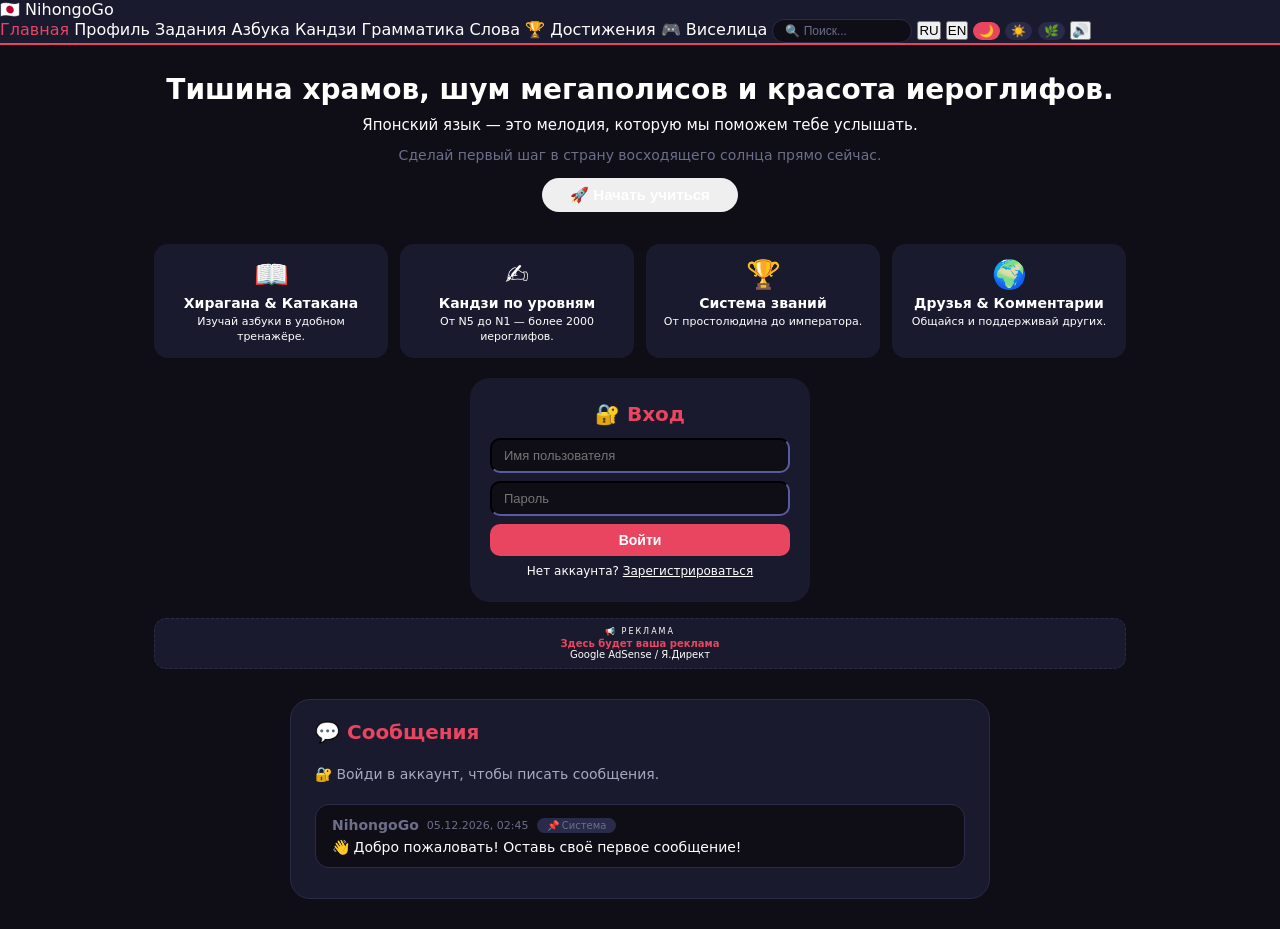
<file: index.html>
<!DOCTYPE html>
<html lang="ru">
<head>
    <meta charset="UTF-8">
    <meta name="viewport" content="width=device-width, initial-scale=1.0">
    <title>NihongoGo — Японский с огоньком</title>
    <link rel="stylesheet" href="style.css">
</head>
<body>

    <!-- Уведомление -->
    <div class="notification" id="notification">
        <span class="notif-icon" id="notifIcon">🎉</span>
        <span id="notifTitle">Achievement!</span>
        <div class="notif-sub" id="notifSub">+5 XP</div>
    </div>

    <!-- Звуки -->
    <audio id="soundCorrect" preload="auto">
        <source src="https://assets.mixkit.co/active_storage/sfx/2003/2003-preview.mp3" type="audio/mpeg">
    </audio>
    <audio id="soundWrong" preload="auto">
        <source src="https://assets.mixkit.co/active_storage/sfx/2000/2000-preview.mp3" type="audio/mpeg">
    </audio>
    <audio id="soundLevelUp" preload="auto">
        <source src="https://assets.mixkit.co/active_storage/sfx/2010/2010-preview.mp3" type="audio/mpeg">
    </audio>

    <!-- Шапка -->
    <header class="header">
        <div class="logo">🇯🇵 Nihongo<span>Go</span></div>
        <div class="nav">
            <a class="active" data-page="home" data-ru="Главная" data-en="Home">Главная</a>
            <a data-page="profile" data-ru="Профиль" data-en="Profile">Профиль</a>
            <a data-page="quests" data-ru="Задания" data-en="Quests">Задания</a>
            <a data-page="alphabet" data-ru="Азбука" data-en="Alphabet">Азбука</a>
            <a data-page="kanji" data-ru="Кандзи" data-en="Kanji">Кандзи</a>
            <a data-page="grammar" data-ru="Грамматика" data-en="Grammar">Грамматика</a>
            <a data-page="vocab" data-ru="Слова" data-en="Vocabulary">Слова</a>
            <a data-page="achievements" data-ru="🏆 Достижения" data-en="🏆 Achievements">🏆 Достижения</a>
            <a data-page="hangman" data-ru="🎮 Виселица" data-en="🎮 Hangman">🎮 Виселица</a>
            
            <div class="search-container">
                <input type="text" id="globalSearch" placeholder="🔍 Поиск..." data-ru-placeholder="🔍 Поиск..." data-en-placeholder="🔍 Search..." style="padding:4px 12px; border-radius:30px; border:1px solid #2a2a4a; background:#0f0e17; color:white; font-size:12px; outline:none; width:140px; transition:0.3s;" onfocus="this.style.width='220px'" onblur="this.style.width='140px'" oninput="globalSearch(this.value)">
                <div id="searchResults" style="display:none; position:absolute; top:38px; right:0; background:#1a1a2e; border:1px solid #e94560; border-radius:12px; padding:8px 0; max-width:400px; min-width:250px; max-height:350px; overflow-y:auto; z-index:9999; box-shadow:0 8px 32px rgba(0,0,0,0.8);"></div>
            </div>
            
            <span class="user-info" id="userDisplay">👤 <strong id="usernameDisplay" data-ru="Гость" data-en="Guest">Гость</strong></span>
            <button class="logout-btn hidden" id="logoutBtn" data-ru="Выйти" data-en="Logout">Выйти</button>
            <button class="lang-btn active" data-lang="ru" onclick="switchLanguage('ru')">RU</button>
            <button class="lang-btn" data-lang="en" onclick="switchLanguage('en')">EN</button>
            <button class="theme-btn active" data-theme="dark" onclick="setTheme('dark')" title="🌙 Тёмная">🌙</button>
            <button class="theme-btn" data-theme="light" onclick="setTheme('light')" title="☀️ Светлая">☀️</button>
            <button class="theme-btn" data-theme="green" onclick="setTheme('green')" title="🌿 Зелёная">🌿</button>
            <button class="lang-btn" onclick="toggleSound()" title="🔊 Звук">🔊</button>
        </div>
    </header>

    <!-- ===== СТРАНИЦЫ ===== -->
    
    <!-- HOME -->
    <div class="page active" id="page-home">
        <div class="hero">
            <h1 data-ru="Тишина храмов, шум мегаполисов и красота иероглифов." data-en="The silence of temples, the buzz of megacities, and the beauty of characters.">Тишина храмов, шум мегаполисов и красота иероглифов.</h1>
            <p data-ru="Японский язык — это мелодия, которую мы поможем тебе услышать." data-en="The Japanese language is a melody that we will help you hear.">Японский язык — это мелодия, которую мы поможем тебе услышать.</p>
            <p style="color: #6c6e8a; font-size: 14px; margin-bottom: 12px;" data-ru="Сделай первый шаг в страну восходящего солнца прямо сейчас." data-en="Take your first step into the land of the rising sun right now.">Сделай первый шаг в страну восходящего солнца прямо сейчас.</p>
            <button class="btn-primary" onclick="switchPage('alphabet')" data-ru="🚀 Начать учиться" data-en="🚀 Start learning">🚀 Начать учиться</button>
        </div>

        <!-- СТАТИСТИКА НА ГЛАВНОЙ -->
        <div id="homeStats" style="display:none; max-width:700px; margin:20px auto 0; background:#1a1a2e; border-radius:16px; padding:16px 20px; border:1px solid #2a2a4a;">
            <div style="display:flex; justify-content:space-between; align-items:center; flex-wrap:wrap; gap:8px;">
                <div>
                    <span style="color:#6c6e8a; font-size:12px;" data-ru="Сегодня" data-en="Today">Сегодня</span>
                    <div style="font-size:20px; font-weight:700; color:#fffffe;" id="todayCorrect">0</div>
                    <span style="color:#a7a9be; font-size:12px;" data-ru="правильных ответов" data-en="correct answers">правильных ответов</span>
                </div>
                <div>
                    <span style="color:#6c6e8a; font-size:12px;" data-ru="Всего за сегодня" data-en="Total today">Всего за сегодня</span>
                    <div style="font-size:20px; font-weight:700; color:#e94560;" id="todayTotal">0</div>
                    <span style="color:#a7a9be; font-size:12px;" data-ru="ответов" data-en="answers">ответов</span>
                </div>
                <div>
                    <span style="color:#6c6e8a; font-size:12px;" data-ru="XP сегодня" data-en="XP today">XP сегодня</span>
                    <div style="font-size:20px; font-weight:700; color:#FFD700;" id="todayXP">+0</div>
                    <span style="color:#a7a9be; font-size:12px;" data-ru="заработано" data-en="earned">заработано</span>
                </div>
                <div>
                    <span style="color:#6c6e8a; font-size:12px;" data-ru="Выучено" data-en="Learned">Выучено</span>
                    <div style="font-size:20px; font-weight:700; color:#4CAF50;" id="todayLearned">0</div>
                    <span style="color:#a7a9be; font-size:12px;" data-ru="новых кандзи/слов" data-en="new kanji/words">новых кандзи/слов</span>
                </div>
            </div>
            <div style="margin-top:10px; background:#0f0e17; border-radius:8px; height:4px; overflow:hidden;">
                <div id="todayProgressBar" style="height:100%; width:0%; background:linear-gradient(90deg,#e94560,#FFD700); border-radius:8px; transition:0.5s;"></div>
            </div>
            <div style="display:flex; justify-content:space-between; color:#6c6e8a; font-size:10px; margin-top:4px;">
                <span>0%</span>
                <span id="todayGoalText" data-ru="Цель: 20 ответов" data-en="Goal: 20 answers">Цель: 20 ответов</span>
                <span>100%</span>
            </div>
        </div>

        <div class="features">
            <div class="feature-card">
                <div class="icon">📖</div>
                <h3 data-ru="Хирагана &amp; Катакана" data-en="Hiragana &amp; Katakana">Хирагана &amp; Катакана</h3>
                <p data-ru="Изучай азбуки в удобном тренажёре." data-en="Learn alphabets in a user-friendly trainer.">Изучай азбуки в удобном тренажёре.</p>
            </div>
            <div class="feature-card">
                <div class="icon">✍️</div>
                <h3 data-ru="Кандзи по уровням" data-en="Kanji by levels">Кандзи по уровням</h3>
                <p data-ru="От N5 до N1 — более 2000 иероглифов." data-en="From N5 to N1 — over 2000 characters.">От N5 до N1 — более 2000 иероглифов.</p>
            </div>
            <div class="feature-card">
                <div class="icon">🏆</div>
                <h3 data-ru="Система званий" data-en="Ranking system">Система званий</h3>
                <p data-ru="От простолюдина до императора." data-en="From commoner to emperor.">От простолюдина до императора.</p>
            </div>
            <div class="feature-card">
                <div class="icon">🌍</div>
                <h3 data-ru="Друзья &amp; Комментарии" data-en="Friends &amp; Comments">Друзья &amp; Комментарии</h3>
                <p data-ru="Общайся и поддерживай других." data-en="Chat and support others.">Общайся и поддерживай других.</p>
            </div>
        </div>

        <!-- Аутентификация -->
        <div id="authContainer" style="margin-top: 20px;">
            <div id="loginForm" class="auth-form">
                <h2 data-ru="🔐 Вход" data-en="🔐 Login">🔐 Вход</h2>
                <div id="loginError" class="auth-error hidden"></div>
                <input type="text" id="loginUsername" placeholder="Имя пользователя" data-ru-placeholder="Имя пользователя" data-en-placeholder="Username">
                <input type="password" id="loginPassword" placeholder="Пароль" data-ru-placeholder="Пароль" data-en-placeholder="Password">
                <button onclick="login()" data-ru="Войти" data-en="Login">Войти</button>
                <div class="switch-link">
                    <span data-ru="Нет аккаунта?" data-en="No account?">Нет аккаунта?</span> <a onclick="showRegister()" data-ru="Зарегистрироваться" data-en="Register">Зарегистрироваться</a>
                </div>
            </div>
            <div id="registerForm" class="auth-form hidden">
                <h2 data-ru="📝 Регистрация" data-en="📝 Register">📝 Регистрация</h2>
                <div id="registerError" class="auth-error hidden"></div>
                <div id="registerSuccess" class="auth-success hidden"></div>
                <input type="text" id="regUsername" placeholder="Имя пользователя" data-ru-placeholder="Имя пользователя" data-en-placeholder="Username">
                <input type="password" id="regPassword" placeholder="Пароль (минимум 4 символа)" data-ru-placeholder="Пароль (минимум 4 символа)" data-en-placeholder="Password (min 4 chars)">
                <button onclick="register()" data-ru="Создать аккаунт" data-en="Create account">Создать аккаунт</button>
                <div class="switch-link">
                    <span data-ru="Уже есть аккаунт?" data-en="Already have an account?">Уже есть аккаунт?</span> <a onclick="showLogin()" data-ru="Войти" data-en="Login">Войти</a>
                </div>
            </div>
        </div>

        <!-- Реклама -->
        <div class="ad-container" id="adHome">
            <div class="ad-label" data-ru="📢 Реклама" data-en="📢 Ad">📢 Реклама</div>
            <div class="ad-placeholder">
                <strong data-ru="Здесь будет ваша реклама" data-en="Your ad here">Здесь будет ваша реклама</strong><br>
                <span data-ru="Google AdSense / Я.Директ" data-en="Google AdSense / Yandex">Google AdSense / Я.Директ</span>
            </div>
        </div>

        <!-- ГОСТЕВАЯ КНИГА -->
        <div style="max-width: 700px; margin: 30px auto 0; background: #1a1a2e; border-radius: 20px; padding: 20px 24px; border: 1px solid #2a2a4a;">
            <h3 style="color: #e94560; margin-bottom: 12px; font-size: 20px;" data-ru="💬 Сообщения" data-en="💬 Messages">💬 Сообщения</h3>
            
            <div id="messageForm" style="display: none; margin-bottom: 16px;">
                <div style="display: flex; gap: 10px; flex-wrap: wrap;">
                    <input type="text" id="messageInput" placeholder="Напиши сообщение..." data-ru-placeholder="Напиши сообщение..." data-en-placeholder="Write a message..." style="flex: 1; min-width: 200px; padding: 10px 14px; border-radius: 12px; border: 1px solid #2a2a4a; background: #0f0e17; color: white; font-size: 14px; outline: none;">
                    <button onclick="sendMessage()" style="background: #e94560; color: white; border: none; padding: 10px 24px; border-radius: 12px; font-weight: 700; cursor: pointer; font-size: 14px; transition: 0.3s;" data-ru="📤 Отправить" data-en="📤 Send">📤 Отправить</button>
                </div>
                <div id="messageError" class="auth-error hidden" style="margin-top: 6px;"></div>
            </div>
            
            <div id="guestMessage" style="color: #a7a9be; font-size: 14px; padding: 10px 0;" data-ru="🔐 Войди в аккаунт, чтобы писать сообщения." data-en="🔐 Log in to write messages.">🔐 Войди в аккаунт, чтобы писать сообщения.</div>
            
            <div id="messagesList" style="max-height: 600px; overflow-y: auto; margin-top: 12px;"></div>
        </div>
    </div>

    <!-- PROFILE -->
    <div class="page" id="page-profile">
        <h2 style="font-size: 24px; color: #e94560; text-align: center;" data-ru="👤 Профиль" data-en="👤 Profile">👤 Профиль</h2>
        
        <div class="profile-grid">
            <div class="profile-card">
                <h3 data-ru="📊 Общая статистика" data-en="📊 Overall Stats">📊 Общая статистика</h3>
                <div class="stat"><span data-ru="Всего ответов" data-en="Total answers">Всего ответов</span> <strong id="pTotal">0</strong></div>
                <div class="stat"><span data-ru="✅ Правильно" data-en="✅ Correct">✅ Правильно</span> <strong id="pCorrect">0</strong></div>
                <div class="stat"><span data-ru="❌ Ошибок" data-en="❌ Wrong">❌ Ошибок</span> <strong id="pWrong">0</strong></div>
                <div class="stat"><span data-ru="📈 Точность" data-en="📈 Accuracy">📈 Точность</span> <strong id="pAccuracy">0%</strong></div>
                <div class="stat"><span data-ru="⭐️ Всего XP" data-en="⭐️ Total XP">⭐️ Всего XP</span> <strong id="pXP">0</strong></div>
                <div class="stat"><span data-ru="📅 Дней в школе" data-en="📅 Days">📅 Дней в школе</span> <strong id="pDays">1</strong></div>
                <div class="stat"><span data-ru="🔥 Стрик" data-en="🔥 Streak">🔥 Стрик</span> <strong id="pStreak">0</strong> <span id="pStreakBonus" style="color:#e94560;font-size:11px;"></span></div>
            </div>
            
            <div class="profile-card">
                <h3 data-ru="🏅 Звание и Уровень" data-en="🏅 Rank &amp; Level">🏅 Звание и Уровень</h3>
                <div class="rank-badge" id="pRank">Простолюдин</div>
                <div class="level-badge"><span data-ru="Уровень" data-en="Level">Уровень</span>: <strong id="pLevel">0</strong></div>
                <div style="margin-top: 6px; text-align: center; color: #a7a9be; font-size: 12px;">
                    <span data-ru="До следующего звания" data-en="Next rank in">До следующего звания</span>: <strong id="pNextRankXP">10</strong> XP
                </div>
                <div style="margin-top: 4px; background: #0f0e17; border-radius: 6px; height: 6px; overflow: hidden;">
                    <div id="pRankBar" style="height: 100%; width: 0%; background: #e94560; border-radius: 6px; transition: 0.5s;"></div>
                </div>
            </div>
        </div>

        <!-- СТАТИСТИКА ПО РАЗДЕЛАМ -->
        <div style="margin-top: 14px; display: grid; grid-template-columns: 1fr 1fr; gap: 12px;">
            <div class="profile-card" onclick="switchPage('alphabet')" style="cursor:pointer; transition:0.3s;" onmouseenter="this.style.borderColor='#e94560'" onmouseleave="this.style.borderColor='#2a2a4a'">
                <h3 style="display:flex; justify-content:space-between; align-items:center;">
                    <span data-ru="📖 Азбука" data-en="📖 Alphabet">📖 Азбука</span>
                    <span style="font-size:12px; color:#e94560;">➜</span>
                </h3>
                <div class="stat"><span data-ru="✅ Правильно" data-en="✅ Correct">✅ Правильно</span> <strong id="pAlphabetCorrect">0</strong></div>
                <div class="stat"><span data-ru="❌ Ошибок" data-en="❌ Wrong">❌ Ошибок</span> <strong id="pAlphabetWrong">0</strong></div>
                <div class="stat"><span data-ru="📊 Точность" data-en="📊 Accuracy">📊 Точность</span> <strong id="pAlphabetAccuracy">0%</strong></div>
                <div style="margin-top:4px; background:#0f0e17; border-radius:4px; height:4px; overflow:hidden;">
                    <div id="pAlphabetBar" style="height:100%; width:0%; background:#4CAF50; border-radius:4px; transition:0.5s;"></div>
                </div>
            </div>

            <div class="profile-card" onclick="switchPage('kanji')" style="cursor:pointer; transition:0.3s;" onmouseenter="this.style.borderColor='#e94560'" onmouseleave="this.style.borderColor='#2a2a4a'">
                <h3 style="display:flex; justify-content:space-between; align-items:center;">
                    <span data-ru="🀄 Кандзи" data-en="🀄 Kanji">🀄 Кандзи</span>
                    <span style="font-size:12px; color:#e94560;">➜</span>
                </h3>
                <div class="stat"><span data-ru="✅ Выучено" data-en="✅ Learned">✅ Выучено</span> <strong id="pKanjiLearned">0</strong></div>
                <div class="stat"><span data-ru="✅ Правильно" data-en="✅ Correct">✅ Правильно</span> <strong id="pKanjiCorrect">0</strong></div>
                <div class="stat"><span data-ru="❌ Ошибок" data-en="❌ Wrong">❌ Ошибок</span> <strong id="pKanjiWrong">0</strong></div>
                <div style="margin-top:4px; background:#0f0e17; border-radius:4px; height:4px; overflow:hidden;">
                    <div id="pKanjiBar" style="height:100%; width:0%; background:#e94560; border-radius:4px; transition:0.5s;"></div>
                </div>
            </div>

            <div class="profile-card" onclick="switchPage('grammar')" style="cursor:pointer; transition:0.3s;" onmouseenter="this.style.borderColor='#e94560'" onmouseleave="this.style.borderColor='#2a2a4a'">
                <h3 style="display:flex; justify-content:space-between; align-items:center;">
                    <span data-ru="📚 Грамматика" data-en="📚 Grammar">📚 Грамматика</span>
                    <span style="font-size:12px; color:#e94560;">➜</span>
                </h3>
                <div class="stat"><span data-ru="✅ Пройдено" data-en="✅ Completed">✅ Пройдено</span> <strong id="pGrammarCompleted">0</strong></div>
                <div class="stat"><span data-ru="✅ Правильно" data-en="✅ Correct">✅ Правильно</span> <strong id="pGrammarCorrect">0</strong></div>
                <div class="stat"><span data-ru="❌ Ошибок" data-en="❌ Wrong">❌ Ошибок</span> <strong id="pGrammarWrong">0</strong></div>
                <div style="margin-top:4px; background:#0f0e17; border-radius:4px; height:4px; overflow:hidden;">
                    <div id="pGrammarBar" style="height:100%; width:0%; background:#FF9800; border-radius:4px; transition:0.5s;"></div>
                </div>
            </div>

            <div class="profile-card" onclick="switchPage('vocab')" style="cursor:pointer; transition:0.3s;" onmouseenter="this.style.borderColor='#e94560'" onmouseleave="this.style.borderColor='#2a2a4a'">
                <h3 style="display:flex; justify-content:space-between; align-items:center;">
                    <span data-ru="📖 Слова" data-en="📖 Vocabulary">📖 Слова</span>
                    <span style="font-size:12px; color:#e94560;">➜</span>
                </h3>
                <div class="stat"><span data-ru="✅ Выучено" data-en="✅ Learned">✅ Выучено</span> <strong id="pVocabLearned">0</strong></div>
                <div class="stat"><span data-ru="✅ Правильно" data-en="✅ Correct">✅ Правильно</span> <strong id="pVocabCorrect">0</strong></div>
                <div class="stat"><span data-ru="❌ Ошибок" data-en="❌ Wrong">❌ Ошибок</span> <strong id="pVocabWrong">0</strong></div>
                <div style="margin-top:4px; background:#0f0e17; border-radius:4px; height:4px; overflow:hidden;">
                    <div id="pVocabBar" style="height:100%; width:0%; background:#9C27B0; border-radius:4px; transition:0.5s;"></div>
                </div>
            </div>
        </div>

        <!-- ДОСТИЖЕНИЯ И КНОПКИ -->
        <div class="profile-card" style="margin-top: 14px; padding: 14px;">
            <h3 data-ru="🏆 Достижения" data-en="🏆 Achievements">🏆 Достижения</h3>
            <div id="achievementsList" style="display:flex; flex-wrap:wrap; gap:6px; color:#a7a9be; font-size:13px;">
                <span data-ru="Пока нет достижений. Продолжай учиться!" data-en="No achievements yet. Keep learning!">Пока нет достижений. Продолжай учиться!</span>
            </div>
            <div style="display:flex; gap:8px; margin-top:10px; flex-wrap:wrap;">
                <button onclick="showErrors()" style="flex:1; background:#2a2a4a; color:white; border:none; padding:6px 14px; border-radius:30px; font-weight:700; cursor:pointer; font-size:13px; transition:0.3s;" data-ru="❌ Показать ошибки" data-en="❌ Show errors">❌ Показать ошибки</button>
                <button onclick="switchPage('achievements')" style="flex:1; background:#FFD700; color:#1a1a2e; border:none; padding:6px 14px; border-radius:30px; font-weight:700; cursor:pointer; font-size:13px; transition:0.3s;" data-ru="🏆 Все достижения" data-en="🏆 All achievements">🏆 Все достижения</button>
                <button onclick="showRewardedAd()" style="flex:1; background:#e94560; color:white; border:none; padding:6px 14px; border-radius:30px; font-weight:700; cursor:pointer; font-size:13px; transition:0.3s;" data-ru="📺 Реклама (+10 XP)" data-en="📺 Watch ad (+10 XP)">📺 Реклама (+10 XP)</button>
            </div>
        </div>

        <div class="ad-container" id="adProfile" style="margin-top: 10px;">
            <div class="ad-label" data-ru="📢 Реклама" data-en="📢 Ad">📢 Реклама</div>
            <div class="ad-placeholder">
                <strong data-ru="Рекламный блок" data-en="Ad block">Рекламный блок</strong><br>
                <span data-ru="Здесь может быть ваше предложение" data-en="Your offer here">Здесь может быть ваше предложение</span>
            </div>
        </div>
    </div>

    <!-- МОДАЛЬНОЕ ОКНО С ОШИБКАМИ -->
    <div id="errorsModal" style="display:none; position:fixed; top:0; left:0; width:100%; height:100%; background:rgba(0,0,0,0.8); z-index:9999; justify-content:center; align-items:center;">
        <div style="background:#1a1a2e; border-radius:20px; padding:24px; max-width:500px; width:90%; max-height:80vh; overflow-y:auto; border:1px solid #e94560;">
            <div style="display:flex; justify-content:space-between; align-items:center; margin-bottom:12px;">
                <h3 style="color:#e94560;" data-ru="❌ Ошибки по разделам" data-en="❌ Errors by section">❌ Ошибки по разделам</h3>
                <button onclick="document.getElementById('errorsModal').style.display='none'" style="background:transparent; border:none; color:#fffffe; font-size:24px; cursor:pointer;">✕</button>
            </div>
            <div id="errorsList">
                <p style="color:#a7a9be;">Загрузка...</p>
            </div>
        </div>
    </div>

    <!-- QUESTS -->
    <div class="page" id="page-quests">
        <h2 style="font-size: 24px; color: #e94560; text-align: center;" data-ru="📋 Ежедневные задания" data-en="📋 Daily quests">📋 Ежедневные задания</h2>
        <p style="text-align: center; color: #a7a9be; margin-bottom: 12px; font-size: 13px;" data-ru="Задания подбираются под твой уровень. Выполни все 5 и получи бонус +50 XP!" data-en="Quests are tailored to your level. Complete all 5 and get +50 XP bonus!">Задания подбираются под твой уровень. Выполни все 5 и получи бонус +50 XP!</p>
        <div style="max-width: 550px; margin: 0 auto; background: #1a1a2e; border-radius: 18px; padding: 14px 16px; border: 1px solid #2a2a4a;">
            <div id="questsList"></div>
            <div style="margin-top: 10px; text-align: center; padding: 8px; background: #0f0e17; border-radius: 10px;">
                <span style="color: #a7a9be; font-size: 13px;" data-ru="Бонус за все задания: " data-en="Bonus for all quests: ">Бонус за все задания: </span>
                <span style="color: #e94560; font-size: 18px; font-weight: 900;" id="questBonusStatus">+0 XP</span>
            </div>
            <button class="btn-primary" style="width: 100%; margin-top: 8px; padding: 6px; font-size: 13px;" id="resetQuestsBtn" data-ru="🔄 Обновить задания" data-en="🔄 Refresh quests">🔄 Обновить задания</button>
        </div>
    </div>

    <!-- ALPHABET -->
    <div class="page" id="page-alphabet">
        <h2 style="font-size: 24px; color: #e94560; text-align: center; margin-bottom: 10px;" data-ru="📖 Азбука" data-en="📖 Alphabet">📖 Азбука</h2>
        <div style="display: flex; gap: 6px; justify-content: center; margin-bottom: 12px; flex-wrap: wrap;">
            <button class="btn-azbuka-table active" data-table="hiragana" onclick="switchTable('hiragana')" style="background:#e94560; color:white; border:none; padding:5px 14px; border-radius:30px; font-weight:700; cursor:pointer; font-size:12px; transition:0.3s;">ひらがな</button>
            <button class="btn-azbuka-table" data-table="hiragana_full" onclick="switchTable('hiragana_full')" style="background:#2a2a4a; color:#a7a9be; border:none; padding:5px 14px; border-radius:30px; font-weight:700; cursor:pointer; font-size:12px; transition:0.3s;" data-ru="ひらがな 全" data-en="Hiragana Full">ひらがな 全</button>
            <button class="btn-azbuka-table" data-table="katakana" onclick="switchTable('katakana')" style="background:#2a2a4a; color:#a7a9be; border:none; padding:5px 14px; border-radius:30px; font-weight:700; cursor:pointer; font-size:12px; transition:0.3s;">カタカナ</button>
            <button class="btn-azbuka-table" data-table="katakana_full" onclick="switchTable('katakana_full')" style="background:#2a2a4a; color:#a7a9be; border:none; padding:5px 14px; border-radius:30px; font-weight:700; cursor:pointer; font-size:12px; transition:0.3s;" data-ru="カタカナ 全" data-en="Katakana Full">カタカナ 全</button>
            <button class="btn-azbuka-table" data-table="train" onclick="switchTable('train')" style="background:#2a2a4a; color:#a7a9be; border:none; padding:5px 14px; border-radius:30px; font-weight:700; cursor:pointer; font-size:12px; transition:0.3s;" data-ru="🎯 Тренажёр" data-en="🎯 Trainer">🎯 Тренажёр</button>
        </div>
        <div id="alphabetTable" style="max-width: 700px; margin: 0 auto; overflow-x: auto;"></div>
        <div id="alphabetTrainer" style="display: none; max-width: 440px; margin: 0 auto;">
            <div class="filter-panel" id="filterPanel">
                <div class="filter-title" data-ru="🎯 Выбери, что учить" data-en="🎯 Choose what to learn">🎯 Выбери, что учить</div>
                <div class="filter-rows" id="filterRows"></div>
                <div class="filter-chars" id="filterChars"></div>
                <div class="filter-actions">
                    <button onclick="filterSelectAll()" data-ru="✅ Все" data-en="✅ All">✅ Все</button>
                    <button onclick="filterSelectNone()" data-ru="❌ Ничего" data-en="❌ None">❌ Ничего</button>
                    <button onclick="filterResetToDefault()" data-ru="🔄 Сбросить" data-en="🔄 Reset">🔄 Сбросить</button>
                </div>
            </div>
            <div class="trainer-wrapper">
                <div class="kanji-display" id="kanjiDisplay">あ</div>
                <div class="options" id="optionsContainer">
                    <button class="option-btn" data-index="0">A</button>
                    <button class="option-btn" data-index="1">I</button>
                    <button class="option-btn" data-index="2">U</button>
                    <button class="option-btn" data-index="3">E</button>
                </div>
                <div class="message" id="message"></div>
                <div class="score-box">
                    <div>✅ <span id="correctCount">0</span></div>
                    <div>❌ <span id="wrongCount">0</span></div>
                    <div>📊 <span id="totalCount">0</span></div>
                </div>
                <button class="reset-btn" id="resetBtn" data-ru="🔄 Начать заново" data-en="🔄 Restart">🔄 Начать заново</button>
                <div class="ad-container ad-trainer" id="adTrainer">
                    <div class="ad-label" data-ru="📢 Реклама" data-en="📢 Ad">📢 Реклама</div>
                    <div class="ad-placeholder">
                        <strong data-ru="Поддержи проект — посмотри рекламу" data-en="Support the project — watch an ad">Поддержи проект — посмотри рекламу</strong><br>
                        <span data-ru="+5 XP за просмотр (скоро)" data-en="+5 XP for watching (soon)">+5 XP за просмотр (скоро)</span>
                    </div>
                </div>
            </div>
        </div>
    </div>

    <!-- KANJI -->
    <div class="page" id="page-kanji">
        <h2 style="font-size: 24px; color: #e94560; text-align: center; margin-bottom: 4px;" data-ru="🀄 Кандзи" data-en="🀄 Kanji">🀄 Кандзи</h2>
        <p style="text-align: center; color: #a7a9be; margin-bottom: 12px; font-size: 13px;" data-ru="Первые 100 базовых кандзи (JLPT N5)" data-en="First 100 basic kanji (JLPT N5)">Первые 100 базовых кандзи (JLPT N5)</p>
        
        <div style="display: flex; gap: 6px; justify-content: center; margin-bottom: 12px; flex-wrap: wrap;">
            <button class="btn-kanji-tab active" data-tab="list" onclick="switchKanjiTab('list')" style="background:#e94560; color:white; border:none; padding:5px 14px; border-radius:30px; font-weight:700; cursor:pointer; font-size:12px; transition:0.3s;" data-ru="📚 Список" data-en="📚 List">📚 Список</button>
            <button class="btn-kanji-tab" data-tab="train" onclick="switchKanjiTab('train')" style="background:#2a2a4a; color:#a7a9be; border:none; padding:5px 14px; border-radius:30px; font-weight:700; cursor:pointer; font-size:12px; transition:0.3s;" data-ru="🎯 Тренажёр" data-en="🎯 Trainer">🎯 Тренажёр</button>
            <button class="btn-kanji-tab" data-tab="progress" onclick="switchKanjiTab('progress')" style="background:#2a2a4a; color:#a7a9be; border:none; padding:5px 14px; border-radius:30px; font-weight:700; cursor:pointer; font-size:12px; transition:0.3s;" data-ru="📊 Прогресс" data-en="📊 Progress">📊 Прогресс</button>
        </div>
        
        <div style="max-width:750px; margin:0 auto 12px; display:flex; gap:8px; flex-wrap:wrap;">
            <input type="text" id="kanjiSearch" placeholder="🔍 Поиск по кандзи (иероглиф, чтение, значение)..." data-ru-placeholder="🔍 Поиск по кандзи (иероглиф, чтение, значение)..." data-en-placeholder="🔍 Search kanji (character, reading, meaning)..." style="flex:1; min-width:200px; padding:8px 14px; border-radius:30px; border:1px solid #2a2a4a; background:#0f0e17; color:white; font-size:13px; outline:none;" oninput="filterKanjiList(this.value)">
            <button onclick="document.getElementById('kanjiSearch').value=''; filterKanjiList('')" style="background:#2a2a4a; border:none; color:#a7a9be; border-radius:30px; padding:6px 14px; cursor:pointer;">✕</button>
        </div>
        
        <div id="kanjiList" class="kanji-tab-content active">
            <div class="kanji-group-filter" id="kanjiGroupFilter">
                <button class="kanji-group-btn active" data-group="all" data-ru="📋 Все" data-en="📋 All" onclick="filterKanjiByGroup('all')">📋 Все</button>
                <button class="kanji-group-btn" data-group="numbers" data-ru="🔢 Цифры" data-en="🔢 Numbers" onclick="filterKanjiByGroup('numbers')">🔢 Цифры</button>
                <button class="kanji-group-btn" data-group="time" data-ru="⏰ Время" data-en="⏰ Time" onclick="filterKanjiByGroup('time')">⏰ Время</button>
                <button class="kanji-group-btn" data-group="nature" data-ru="🌿 Природа" data-en="🌿 Nature" onclick="filterKanjiByGroup('nature')">🌿 Природа</button>
                <button class="kanji-group-btn" data-group="food" data-ru="🍣 Еда" data-en="🍣 Food" onclick="filterKanjiByGroup('food')">🍣 Еда</button>
                <button class="kanji-group-btn" data-group="places" data-ru="🏠 Места" data-en="🏠 Places" onclick="filterKanjiByGroup('places')">🏠 Места</button>
                <button class="kanji-group-btn" data-group="actions" data-ru="⚡ Действия" data-en="⚡ Actions" onclick="filterKanjiByGroup('actions')">⚡ Действия</button>
                <button class="kanji-group-btn" data-group="descriptions" data-ru="📝 Описания" data-en="📝 Descriptions" onclick="filterKanjiByGroup('descriptions')">📝 Описания</button>
            </div>
            <div id="kanjiGrid" style="display: grid; grid-template-columns: repeat(auto-fill, minmax(100px, 1fr)); gap: 6px; max-width: 750px; margin: 0 auto;"></div>
        </div>
        
        <div id="kanjiTrain" class="kanji-tab-content" style="display: none;">
            <div class="filter-panel" id="kanjiFilterPanel">
                <div class="filter-title" data-ru="🎯 Выбери кандзи для тренировки" data-en="🎯 Choose kanji for training">🎯 Выбери кандзи для тренировки</div>
                <div class="filter-rows" id="kanjiFilterRows"></div>
                <div class="filter-chars" id="kanjiFilterChars"></div>
                <div class="filter-actions">
                    <button onclick="kanjiFilterSelectAll()" data-ru="✅ Все" data-en="✅ All">✅ Все</button>
                    <button onclick="kanjiFilterSelectNone()" data-ru="❌ Ничего" data-en="❌ None">❌ Ничего</button>
                    <button onclick="kanjiFilterResetToDefault()" data-ru="🔄 Сбросить" data-en="🔄 Reset">🔄 Сбросить</button>
                </div>
            </div>
            <div class="trainer-wrapper" style="max-width: 400px;">
                <div style="text-align: center; font-size: 60px; font-weight: 700; color: #e94560; min-height: 70px; line-height: 1.2; cursor: pointer;" id="kanjiDisplayTrain" onclick="speakChar(currentKanjiChar)">一</div>
                <div style="text-align: center; color: #a7a9be; font-size: 13px; margin-bottom: 8px;" id="kanjiQuestion" data-ru="Выбери правильное чтение" data-en="Choose the correct reading">Выбери правильное чтение</div>
                <div class="options" id="kanjiOptions" style="display: grid; grid-template-columns: 1fr 1fr; gap: 6px;">
                    <button class="option-btn" data-index="0">いち</button>
                    <button class="option-btn" data-index="1">に</button>
                    <button class="option-btn" data-index="2">さん</button>
                    <button class="option-btn" data-index="3">よん</button>
                </div>
                <div class="message" id="kanjiMessage"></div>
                <div class="score-box">
                    <div>✅ <span id="kanjiCorrect">0</span></div>
                    <div>❌ <span id="kanjiWrong">0</span></div>
                    <div>📊 <span id="kanjiTotal">0</span></div>
                </div>
                <button class="reset-btn" id="kanjiResetBtn" data-ru="🔄 Начать заново" data-en="🔄 Restart">🔄 Начать заново</button>
            </div>
        </div>
        
        <div id="kanjiProgress" class="kanji-tab-content" style="display: none;">
            <div style="max-width: 450px; margin: 0 auto; background: #1a1a2e; border-radius: 18px; padding: 14px 16px; border: 1px solid #2a2a4a;">
                <div class="stat"><span data-ru="Всего кандзи" data-en="Total kanji">Всего кандзи</span> <strong id="kanjiTotalCount" style="color: #fffffe;">100</strong></div>
                <div class="stat"><span data-ru="✅ Выучено" data-en="✅ Learned">✅ Выучено</span> <strong id="kanjiLearnedCount" style="color: #4CAF50;">0</strong></div>
                <div class="stat"><span data-ru="📈 Прогресс" data-en="📈 Progress">📈 Прогресс</span> <strong id="kanjiProgressPercent" style="color: #e94560;">0%</strong></div>
                <div style="margin-top: 6px; background: #0f0e17; border-radius: 6px; height: 10px; overflow: hidden;">
                    <div id="kanjiProgressBar" style="height: 100%; width: 0%; background: #e94560; border-radius: 6px; transition: 0.5s;"></div>
                </div>
                <p style="text-align: center; color: #6c6e8a; font-size: 11px; margin-top: 8px;" data-ru="💡 Кандзи считается выученным после 3 правильных ответов подряд" data-en="💡 A kanji is learned after 3 correct answers in a row">💡 Кандзи считается выученным после 3 правильных ответов подряд</p>
            </div>
        </div>
    </div>

    <!-- GRAMMAR -->
    <div class="page" id="page-grammar">
        <h2 style="font-size: 24px; color: #e94560; text-align: center; margin-bottom: 4px;" data-ru="📚 Грамматика" data-en="📚 Grammar">📚 Грамматика</h2>
        <p style="text-align: center; color: #a7a9be; margin-bottom: 12px; font-size: 13px;" data-ru="Базовые конструкции JLPT N5" data-en="Basic JLPT N5 grammar">Базовые конструкции JLPT N5</p>
        
        <div style="display: flex; gap: 6px; justify-content: center; margin-bottom: 12px; flex-wrap: wrap;">
            <button class="btn-grammar-tab active" data-tab="list" onclick="switchGrammarTab('list')" style="background:#e94560; color:white; border:none; padding:5px 14px; border-radius:30px; font-weight:700; cursor:pointer; font-size:12px; transition:0.3s;" data-ru="📖 Список" data-en="📖 List">📖 Список</button>
            <button class="btn-grammar-tab" data-tab="train" onclick="switchGrammarTab('train')" style="background:#2a2a4a; color:#a7a9be; border:none; padding:5px 14px; border-radius:30px; font-weight:700; cursor:pointer; font-size:12px; transition:0.3s;" data-ru="🎯 Тренажёр" data-en="🎯 Trainer">🎯 Тренажёр</button>
            <button class="btn-grammar-tab" data-tab="progress" onclick="switchGrammarTab('progress')" style="background:#2a2a4a; color:#a7a9be; border:none; padding:5px 14px; border-radius:30px; font-weight:700; cursor:pointer; font-size:12px; transition:0.3s;" data-ru="📊 Прогресс" data-en="📊 Progress">📊 Прогресс</button>
        </div>
        
        <div style="max-width:800px; margin:0 auto 12px; display:flex; gap:8px; flex-wrap:wrap;">
            <input type="text" id="grammarSearch" placeholder="🔍 Поиск по грамматике (паттерн, значение, вопрос)..." data-ru-placeholder="🔍 Поиск по грамматике (паттерн, значение, вопрос)..." data-en-placeholder="🔍 Search grammar (pattern, meaning, question)..." style="flex:1; min-width:200px; padding:8px 14px; border-radius:30px; border:1px solid #2a2a4a; background:#0f0e17; color:white; font-size:13px; outline:none;" oninput="filterGrammarList(this.value)">
            <button onclick="document.getElementById('grammarSearch').value=''; filterGrammarList('')" style="background:#2a2a4a; border:none; color:#a7a9be; border-radius:30px; padding:6px 14px; cursor:pointer;">✕</button>
        </div>
        
        <div id="grammarList" class="grammar-tab-content active">
            <div id="grammarGrid" style="display: grid; grid-template-columns: repeat(auto-fill, minmax(260px, 1fr)); gap: 10px; max-width: 800px; margin: 0 auto;"></div>
        </div>
        
        <div id="grammarTrain" class="grammar-tab-content" style="display: none;">
            <div class="trainer-wrapper" style="max-width: 440px;">
                <div id="grammarSentenceContainer" style="margin-bottom: 10px;">
                    <div class="grammar-sentence" id="grammarSentence">
                        <span id="grammarQuestionText">私___学生です。</span>
                        <small id="grammarHintText">Частица は — тема предложения</small>
                    </div>
                    <div style="display: flex; justify-content: center; gap: 8px; flex-wrap: wrap;">
                        <button class="speak-btn" id="grammarSpeakBtn" onclick="speakGrammarSentence()">🔊 Озвучить</button>
                        <div class="auto-speak-toggle">
                            <label for="autoSpeakGrammar">Авто-озвучка</label>
                            <input type="checkbox" id="autoSpeakGrammar" checked>
                        </div>
                    </div>
                </div>
                <div class="options" id="grammarOptions" style="display: grid; grid-template-columns: 1fr 1fr; gap: 6px;">
                    <button class="option-btn" data-index="0">に</button>
                    <button class="option-btn" data-index="1">へ</button>
                    <button class="option-btn" data-index="2">で</button>
                    <button class="option-btn" data-index="3">を</button>
                </div>
                <div class="message" id="grammarMessage"></div>
                <div class="score-box">
                    <div>✅ <span id="grammarCorrect">0</span></div>
                    <div>❌ <span id="grammarWrong">0</span></div>
                    <div>📊 <span id="grammarTotal">0</span></div>
                </div>
                <button class="reset-btn" id="grammarResetBtn" data-ru="🔄 Начать заново" data-en="🔄 Restart">🔄 Начать заново</button>
            </div>
        </div>
        
        <div id="grammarProgress" class="grammar-tab-content" style="display: none;">
            <div style="max-width: 450px; margin: 0 auto; background: #1a1a2e; border-radius: 18px; padding: 14px 16px; border: 1px solid #2a2a4a;">
                <div class="stat"><span data-ru="Всего тем" data-en="Total topics">Всего тем</span> <strong id="grammarTotalCount" style="color: #fffffe;">0</strong></div>
                <div class="stat"><span data-ru="✅ Пройдено" data-en="✅ Completed">✅ Пройдено</span> <strong id="grammarCompletedCount" style="color: #4CAF50;">0</strong></div>
                <div class="stat"><span data-ru="📈 Прогресс" data-en="📈 Progress">📈 Прогресс</span> <strong id="grammarProgressPercent" style="color: #e94560;">0%</strong></div>
                <div style="margin-top: 6px; background: #0f0e17; border-radius: 6px; height: 10px; overflow: hidden;">
                    <div id="grammarProgressBar" style="height: 100%; width: 0%; background: #e94560; border-radius: 6px; transition: 0.5s;"></div>
                </div>
                <p style="text-align: center; color: #6c6e8a; font-size: 11px; margin-top: 8px;" data-ru="💡 Тема считается пройденной после 2 правильных ответов подряд" data-en="💡 A topic is completed after 2 correct answers in a row">💡 Тема считается пройденной после 2 правильных ответов подряд</p>
            </div>
        </div>
    </div>

    <!-- VOCABULARY -->
    <div class="page" id="page-vocab">
        <h2 style="font-size: 24px; color: #e94560; text-align: center; margin-bottom: 4px;" data-ru="📚 Слова" data-en="📚 Vocabulary">📚 Слова</h2>
        <p style="text-align: center; color: #a7a9be; margin-bottom: 12px; font-size: 13px;" data-ru="Первые 100 слов JLPT N5" data-en="First 100 JLPT N5 words">Первые 100 слов JLPT N5</p>
        
        <div style="display: flex; gap: 6px; justify-content: center; margin-bottom: 12px; flex-wrap: wrap;">
            <button class="btn-vocab-tab active" data-tab="list" onclick="switchVocabTab('list')" style="background:#e94560; color:white; border:none; padding:5px 14px; border-radius:30px; font-weight:700; cursor:pointer; font-size:12px; transition:0.3s;" data-ru="📖 Список" data-en="📖 List">📖 Список</button>
            <button class="btn-vocab-tab" data-tab="train" onclick="switchVocabTab('train')" style="background:#2a2a4a; color:#a7a9be; border:none; padding:5px 14px; border-radius:30px; font-weight:700; cursor:pointer; font-size:12px; transition:0.3s;" data-ru="🎯 Тренажёр" data-en="🎯 Trainer">🎯 Тренажёр</button>
            <button class="btn-vocab-tab" data-tab="progress" onclick="switchVocabTab('progress')" style="background:#2a2a4a; color:#a7a9be; border:none; padding:5px 14px; border-radius:30px; font-weight:700; cursor:pointer; font-size:12px; transition:0.3s;" data-ru="📊 Прогресс" data-en="📊 Progress">📊 Прогресс</button>
        </div>
        
        <div style="max-width:850px; margin:0 auto 12px; display:flex; gap:8px; flex-wrap:wrap;">
            <input type="text" id="vocabSearch" placeholder="🔍 Поиск по словам (слово, чтение, перевод)..." data-ru-placeholder="🔍 Поиск по словам (слово, чтение, перевод)..." data-en-placeholder="🔍 Search vocabulary (word, reading, translation)..." style="flex:1; min-width:200px; padding:8px 14px; border-radius:30px; border:1px solid #2a2a4a; background:#0f0e17; color:white; font-size:13px; outline:none;" oninput="filterVocabList(this.value)">
            <button onclick="document.getElementById('vocabSearch').value=''; filterVocabList('')" style="background:#2a2a4a; border:none; color:#a7a9be; border-radius:30px; padding:6px 14px; cursor:pointer;">✕</button>
        </div>
        
        <div id="vocabList" class="vocab-tab-content active">
            <div id="vocabGrid" style="display: grid; grid-template-columns: repeat(auto-fill, minmax(200px, 1fr)); gap: 8px; max-width: 850px; margin: 0 auto;"></div>
        </div>
        
        <div id="vocabTrain" class="vocab-tab-content" style="display: none;">
            <div class="trainer-wrapper" style="max-width: 420px;">
                <div style="text-align: center; font-size: 28px; font-weight: 700; color: #e94560; min-height: 60px; line-height: 1.3; padding: 6px; background: #0f0e17; border-radius: 12px; margin-bottom: 6px; cursor: pointer;" id="vocabDisplay" onclick="speakChar(currentVocabWord)">食べる</div>
                <div style="text-align: center; color: #a7a9be; font-size: 13px; margin-bottom: 4px;" id="vocabReading">たべる</div>
                <div style="text-align: center; color: #a7a9be; font-size: 12px; margin-bottom: 8px;" id="vocabHint" data-ru="Выбери правильный перевод" data-en="Choose the correct translation">Выбери правильный перевод</div>
                <div class="options" id="vocabOptions" style="display: grid; grid-template-columns: 1fr 1fr; gap: 6px;">
                    <button class="option-btn" data-index="0">есть</button>
                    <button class="option-btn" data-index="1">пить</button>
                    <button class="option-btn" data-index="2">готовить</button>
                    <button class="option-btn" data-index="3">кушать</button>
                </div>
                <div class="message" id="vocabMessage"></div>
                <div class="score-box">
                    <div>✅ <span id="vocabCorrect">0</span></div>
                    <div>❌ <span id="vocabWrong">0</span></div>
                    <div>📊 <span id="vocabTotal">0</span></div>
                </div>
                <button class="reset-btn" id="vocabResetBtn" data-ru="🔄 Начать заново" data-en="🔄 Restart">🔄 Начать заново</button>
            </div>
        </div>
        
        <div id="vocabProgress" class="vocab-tab-content" style="display: none;">
            <div style="max-width: 450px; margin: 0 auto; background: #1a1a2e; border-radius: 18px; padding: 14px 16px; border: 1px solid #2a2a4a;">
                <div class="stat"><span data-ru="Всего слов" data-en="Total words">Всего слов</span> <strong id="vocabTotalCount" style="color: #fffffe;">0</strong></div>
                <div class="stat"><span data-ru="✅ Выучено" data-en="✅ Learned">✅ Выучено</span> <strong id="vocabLearnedCount" style="color: #4CAF50;">0</strong></div>
                <div class="stat"><span data-ru="📈 Прогресс" data-en="📈 Progress">📈 Прогресс</span> <strong id="vocabProgressPercent" style="color: #e94560;">0%</strong></div>
                <div style="margin-top: 6px; background: #0f0e17; border-radius: 6px; height: 10px; overflow: hidden;">
                    <div id="vocabProgressBar" style="height: 100%; width: 0%; background: #e94560; border-radius: 6px; transition: 0.5s;"></div>
                </div>
                <p style="text-align: center; color: #6c6e8a; font-size: 11px; margin-top: 8px;" data-ru="💡 Слово считается выученным после 3 правильных ответов подряд" data-en="💡 A word is learned after 3 correct answers in a row">💡 Слово считается выученным после 3 правильных ответов подряд</p>
            </div>
        </div>
    </div>

    <!-- ACHIEVEMENTS -->
    <div class="page" id="page-achievements">
        <h2 style="font-size: 24px; color: #e94560; text-align: center; margin-bottom: 4px;" data-ru="🏆 Достижения" data-en="🏆 Achievements">🏆 Достижения</h2>
        <p style="text-align: center; color: #a7a9be; margin-bottom: 12px; font-size: 13px;" data-ru="Собирай достижения и получай XP!" data-en="Collect achievements and earn XP!">Собирай достижения и получай XP!</p>
        
        <div style="display: flex; gap: 6px; justify-content: center; margin-bottom: 12px; flex-wrap: wrap;">
            <button class="btn-achievement-tab active" data-tab="all" onclick="switchAchievementsTab('all')" style="background:#e94560; color:white; border:none; padding:5px 14px; border-radius:30px; font-weight:700; cursor:pointer; font-size:12px; transition:0.3s;" data-ru="📋 Все" data-en="📋 All">📋 Все</button>
            <button class="btn-achievement-tab" data-tab="categories" onclick="switchAchievementsTab('categories')" style="background:#2a2a4a; color:#a7a9be; border:none; padding:5px 14px; border-radius:30px; font-weight:700; cursor:pointer; font-size:12px; transition:0.3s;" data-ru="📊 По категориям" data-en="📊 By category">📊 По категориям</button>
        </div>
        
        <div id="achievementsAll" class="achievement-tab-content active">
            <div id="achievementsAllList" style="max-width:900px; margin:0 auto;"></div>
        </div>
        
        <div id="achievementsCategories" class="achievement-tab-content" style="display:none;">
            <div id="achievementsCategoriesList" style="max-width:600px; margin:0 auto;"></div>
        </div>
    </div>

    <!-- HANGMAN -->
    <div class="page" id="page-hangman">
        <h2 style="font-size: 24px; color: #e94560; text-align: center; margin-bottom: 4px;" data-ru="🎮 Виселица" data-en="🎮 Hangman">🎮 Виселица</h2>
        <p style="text-align: center; color: #a7a9be; margin-bottom: 12px; font-size: 13px;" data-ru="Угадай японское слово по буквам!" data-en="Guess the Japanese word letter by letter!">Угадай японское слово по буквам!</p>
        
        <div style="max-width: 500px; margin: 0 auto; background: #1a1a2e; border-radius: 20px; padding: 20px; border: 1px solid #2a2a4a;">
            <div id="hangmanCanvas" style="text-align: center; min-height: 200px; margin-bottom: 10px;">
                <svg width="200" height="200" viewBox="0 0 200 200" style="background: #0f0e17; border-radius: 12px;">
                    <line x1="20" y1="180" x2="180" y2="180" stroke="#6c6e8a" stroke-width="3"/>
                    <line x1="150" y1="180" x2="150" y2="20" stroke="#6c6e8a" stroke-width="3"/>
                    <line x1="150" y1="20" x2="80" y2="20" stroke="#6c6e8a" stroke-width="3"/>
                    <line x1="80" y1="20" x2="80" y2="50" stroke="#6c6e8a" stroke-width="3"/>
                    <circle id="hangmanHead" cx="80" cy="65" r="15" fill="none" stroke="#6c6e8a" stroke-width="3" opacity="0"/>
                    <line id="hangmanBody" x1="80" y1="80" x2="80" y2="130" stroke="#6c6e8a" stroke-width="3" opacity="0"/>
                    <line id="hangmanLeftArm" x1="80" y1="95" x2="55" y2="115" stroke="#6c6e8a" stroke-width="3" opacity="0"/>
                    <line id="hangmanRightArm" x1="80" y1="95" x2="105" y2="115" stroke="#6c6e8a" stroke-width="3" opacity="0"/>
                    <line id="hangmanLeftLeg" x1="80" y1="130" x2="60" y2="160" stroke="#6c6e8a" stroke-width="3" opacity="0"/>
                    <line id="hangmanRightLeg" x1="80" y1="130" x2="100" y2="160" stroke="#6c6e8a" stroke-width="3" opacity="0"/>
                </svg>
            </div>
            
            <div style="text-align: center; font-size: 32px; font-weight: 700; letter-spacing: 8px; color: #fffffe; min-height: 50px; padding: 10px; background: #0f0e17; border-radius: 12px; margin-bottom: 10px;" id="hangmanWord">
                _ _ _ _ _
            </div>
            
            <div style="text-align: center; color: #a7a9be; font-size: 14px; margin-bottom: 10px;" id="hangmanHint">
                💡 Подсказка: 
            </div>
            
            <div style="display: flex; flex-wrap: wrap; gap: 4px; justify-content: center; margin: 10px 0;" id="hangmanKeyboard">
            </div>
            
            <div style="display: flex; justify-content: space-between; background: #0f0e17; border-radius: 10px; padding: 8px 12px; margin-top: 10px;">
                <span style="color: #a7a9be;">✅ Побед: <strong id="hangmanWins" style="color: #4CAF50;">0</strong></span>
                <span style="color: #a7a9be;">❌ Поражений: <strong id="hangmanLosses" style="color: #f44336;">0</strong></span>
                <span style="color: #a7a9be;">🎯 Осталось: <strong id="hangmanAttempts" style="color: #e94560;">6</strong></span>
            </div>
            
            <div style="display: flex; gap: 8px; margin-top: 10px; flex-wrap: wrap;">
                <button onclick="startHangman()" style="flex:1; background: #e94560; color: white; border: none; padding: 8px 16px; border-radius: 30px; font-weight: 700; cursor: pointer; font-size: 13px; transition: 0.3s;" data-ru="🔄 Новое слово" data-en="🔄 New word">🔄 Новое слово</button>
                <button onclick="resetHangmanStats()" style="flex:1; background: #2a2a4a; color: #a7a9be; border: none; padding: 8px 16px; border-radius: 30px; font-weight: 700; cursor: pointer; font-size: 13px; transition: 0.3s;" data-ru="📊 Сбросить счёт" data-en="📊 Reset score">📊 Сбросить счёт</button>
            </div>
        </div>
    </div>

    <!-- Подключаем скрипты -->
<script src="data.js"></script>
<script src="auth.js"></script>
<script src="guestbook.js"></script>
<script src="app.js"></script>
<script src="trainer.js"></script>
<script src="ui.js"></script>
<script src="main.js"></script>

</body>
</html>
</file>
<file: style.css>
/* ============================================================
   RESET & BASE
   ============================================================ */
* { margin:0; padding:0; box-sizing:border-box; }

body {
    font-family: 'Segoe UI', system-ui, sans-serif;
    min-height: 100vh;
    transition: background 0.3s ease, color 0.3s ease;
}

/* ============================================================
   ТЕМЫ
   ============================================================ */

/* --- ТЁМНАЯ --- */
body[data-theme="dark"] {
    background: #0f0e17;
    color: #fffffe;
}
body[data-theme="dark"] .header { background: #1a1a2e; border-bottom: 2px solid #e94560; }
body[data-theme="dark"] .nav a { color: #fffffe; }
body[data-theme="dark"] .nav a:hover, body[data-theme="dark"] .nav a.active { color: #e94560; border-bottom-color: #e94560; }
body[data-theme="dark"] .user-info { color: #a7a9be; background: #2a2a4a; }
body[data-theme="dark"] .user-info strong { color: #e94560; }
body[data-theme="dark"] .auth-form, body[data-theme="dark"] .profile-card, body[data-theme="dark"] .trainer-wrapper,
body[data-theme="dark"] .filter-panel, body[data-theme="dark"] .feature-card, body[data-theme="dark"] #homeStats,
body[data-theme="dark"] .grammar-sentence, body[data-theme="dark"] .ad-container { background: #1a1a2e; border-color: #2a2a4a; }
body[data-theme="dark"] .auth-form input, body[data-theme="dark"] #globalSearch,
body[data-theme="dark"] #kanjiSearch, body[data-theme="dark"] #grammarSearch, body[data-theme="dark"] #vocabSearch,
body[data-theme="dark"] .trainer-wrapper .option-btn { background: #0f0e17; color: white; border-color: #2a2a4a; }
body[data-theme="dark"] .trainer-wrapper .score-box { background: #0f0e17; }
body[data-theme="dark"] .trainer-wrapper .message.correct-msg { color: #4CAF50; }
body[data-theme="dark"] .trainer-wrapper .message.wrong-msg { color: #f44336; }
body[data-theme="dark"] .filter-char-btn { background: #0f0e17; color: #6c6e8a; }
body[data-theme="dark"] .notification { background: #1a1a2e; border: 2px solid #e94560; color: white; }
body[data-theme="dark"] #searchResults { background: #1a1a2e; border-color: #e94560; }
body[data-theme="dark"] #searchResults .search-item { border-color: #2a2a4a; }
body[data-theme="dark"] #searchResults .search-item .search-main { color: #fffffe; }
body[data-theme="dark"] #searchResults .search-item .search-sub { color: #a7a9be; }

/* --- СВЕТЛАЯ --- */
body[data-theme="light"] {
    background: #f5f5f5;
    color: #1a1a2e;
}
body[data-theme="light"] .header { background: #ffffff; border-bottom: 2px solid #e94560; box-shadow: 0 2px 8px rgba(0,0,0,0.1); }
body[data-theme="light"] .nav a { color: #1a1a2e; }
body[data-theme="light"] .nav a:hover, body[data-theme="light"] .nav a.active { color: #e94560; border-bottom-color: #e94560; }
body[data-theme="light"] .logo span { color: #1a1a2e; }
body[data-theme="light"] .user-info { color: #4a4a6a; background: #e8e8e8; }
body[data-theme="light"] .user-info strong { color: #e94560; }
body[data-theme="light"] .auth-form, body[data-theme="light"] .profile-card, body[data-theme="light"] .trainer-wrapper,
body[data-theme="light"] .filter-panel, body[data-theme="light"] .feature-card, body[data-theme="light"] #homeStats,
body[data-theme="light"] .grammar-sentence, body[data-theme="light"] .ad-container { background: #ffffff; border-color: #d0d0d0; box-shadow: 0 2px 8px rgba(0,0,0,0.08); }
body[data-theme="light"] .auth-form input, body[data-theme="light"] #globalSearch,
body[data-theme="light"] #kanjiSearch, body[data-theme="light"] #grammarSearch, body[data-theme="light"] #vocabSearch { background: #f5f5f5; color: #1a1a2e; border-color: #d0d0d0; }
body[data-theme="light"] .trainer-wrapper .option-btn { background: #e8e8e8; color: #1a1a2e; border-color: #d0d0d0; }
body[data-theme="light"] .trainer-wrapper .option-btn:hover { background: #d0d0d0; }
body[data-theme="light"] .trainer-wrapper .score-box { background: #f5f5f5; color: #4a4a6a; }
body[data-theme="light"] .trainer-wrapper .kanji-display { color: #e94560; }
body[data-theme="light"] .filter-char-btn { background: #f5f5f5; color: #4a4a6a; border-color: #d0d0d0; }
body[data-theme="light"] .filter-char-btn.active { background: #e94560; color: white; }
body[data-theme="light"] .notification { background: #ffffff; border: 2px solid #e94560; color: #1a1a2e; box-shadow: 0 6px 24px rgba(0,0,0,0.15); }
body[data-theme="light"] .notification .notif-sub { color: #4a4a6a; }
body[data-theme="light"] #searchResults { background: #ffffff; border-color: #e94560; box-shadow: 0 8px 32px rgba(0,0,0,0.15); }
body[data-theme="light"] #searchResults .search-item { border-color: #e8e8e8; }
body[data-theme="light"] #searchResults .search-item .search-main { color: #1a1a2e; }
body[data-theme="light"] #searchResults .search-item .search-sub { color: #6c6e8a; }
body[data-theme="light"] #searchResults .search-item:hover { background: #f5f5f5; }
body[data-theme="light"] .profile-card .stat { border-color: #e8e8e8; }
body[data-theme="light"] .profile-card .stat strong { color: #1a1a2e; }
body[data-theme="light"] .quest-item { border-color: #e8e8e8; }
body[data-theme="light"] .quest-item .quest-name { color: #1a1a2e; }
body[data-theme="light"] .filter-row-btn { background: #e8e8e8; color: #4a4a6a; border-color: #d0d0d0; }
body[data-theme="light"] .filter-row-btn.active { background: #e94560; color: white; }
body[data-theme="light"] .kanji-group-btn { background: #e8e8e8; color: #4a4a6a; border-color: #d0d0d0; }
body[data-theme="light"] .kanji-group-btn.active { background: #e94560; color: white; }
body[data-theme="light"] .btn-azbuka-table { background: #e8e8e8 !important; color: #4a4a6a !important; }
body[data-theme="light"] .btn-azbuka-table.active { background: #e94560 !important; color: white !important; }
body[data-theme="light"] .btn-kanji-tab, body[data-theme="light"] .btn-grammar-tab, body[data-theme="light"] .btn-vocab-tab { background: #e8e8e8 !important; color: #4a4a6a !important; }
body[data-theme="light"] .btn-kanji-tab.active, body[data-theme="light"] .btn-grammar-tab.active, body[data-theme="light"] .btn-vocab-tab.active { background: #e94560 !important; color: white !important; }
body[data-theme="light"] .lang-btn { background: #e8e8e8; color: #4a4a6a; }
body[data-theme="light"] .lang-btn.active { background: #e94560; color: white; }
body[data-theme="light"] .theme-btn { background: #e8e8e8; color: #4a4a6a; }
body[data-theme="light"] .theme-btn.active { background: #e94560; color: white; }
body[data-theme="light"] .hero h1 { background: linear-gradient(135deg, #e94560, #b71c1c); -webkit-background-clip: text; -webkit-text-fill-color: transparent; background-clip: text; }
body[data-theme="light"] .hero p { color: #4a4a6a; }
body[data-theme="light"] .rank-badge { background: #f5f5f5; }
body[data-theme="light"] .level-badge strong { color: #e94560; }
body[data-theme="light"] .logout-btn { border-color: #e94560; color: #e94560; }
body[data-theme="light"] .logout-btn:hover { background: #e94560; color: white; }
body[data-theme="light"] .speak-btn { background: #e8e8e8; color: #4a4a6a; }
body[data-theme="light"] .speak-btn:hover { background: #e94560; color: white; }
body[data-theme="light"] .filter-actions button { background: #e8e8e8; color: #4a4a6a; }
body[data-theme="light"] .filter-actions button:hover { background: #d0d0d0; }

/* --- ЗЕЛЁНАЯ --- */
body[data-theme="green"] {
    background: #0f1a0f;
    color: #c8e6c9;
}
body[data-theme="green"] .header { background: #1a2e1a; border-bottom: 2px solid #4CAF50; }
body[data-theme="green"] .nav a { color: #c8e6c9; }
body[data-theme="green"] .nav a:hover, body[data-theme="green"] .nav a.active { color: #4CAF50; border-bottom-color: #4CAF50; }
body[data-theme="green"] .logo { color: #4CAF50; }
body[data-theme="green"] .logo span { color: #c8e6c9; }
body[data-theme="green"] .user-info { color: #81c784; background: #2a4a2a; }
body[data-theme="green"] .user-info strong { color: #4CAF50; }
body[data-theme="green"] .auth-form, body[data-theme="green"] .profile-card, body[data-theme="green"] .trainer-wrapper,
body[data-theme="green"] .filter-panel, body[data-theme="green"] .feature-card, body[data-theme="green"] #homeStats,
body[data-theme="green"] .grammar-sentence, body[data-theme="green"] .ad-container { background: #1a2e1a; border-color: #2a4a2a; }
body[data-theme="green"] .auth-form input, body[data-theme="green"] #globalSearch,
body[data-theme="green"] #kanjiSearch, body[data-theme="green"] #grammarSearch, body[data-theme="green"] #vocabSearch { background: #0f1a0f; color: #c8e6c9; border-color: #2a4a2a; }
body[data-theme="green"] .trainer-wrapper .option-btn { background: #2a4a2a; color: #c8e6c9; border-color: #3a5a3a; }
body[data-theme="green"] .trainer-wrapper .option-btn:hover { background: #3a5a3a; }
body[data-theme="green"] .trainer-wrapper .score-box { background: #0f1a0f; color: #81c784; }
body[data-theme="green"] .trainer-wrapper .kanji-display { color: #4CAF50; }
body[data-theme="green"] .trainer-wrapper .option-btn.correct { background: #2E7D32; border-color: #1B5E20; }
body[data-theme="green"] .trainer-wrapper .option-btn.wrong { background: #c62828; border-color: #b71c1c; }
body[data-theme="green"] .trainer-wrapper .message.correct-msg { color: #4CAF50; }
body[data-theme="green"] .trainer-wrapper .message.wrong-msg { color: #ef5350; }
body[data-theme="green"] .filter-char-btn { background: #0f1a0f; color: #81c784; border-color: #2a4a2a; }
body[data-theme="green"] .filter-char-btn.active { background: #4CAF50; color: white; }
body[data-theme="green"] .notification { background: #1a2e1a; border: 2px solid #4CAF50; color: #c8e6c9; }
body[data-theme="green"] .notification .notif-sub { color: #81c784; }
body[data-theme="green"] #searchResults { background: #1a2e1a; border-color: #4CAF50; }
body[data-theme="green"] #searchResults .search-item { border-color: #2a4a2a; }
body[data-theme="green"] #searchResults .search-item .search-main { color: #c8e6c9; }
body[data-theme="green"] #searchResults .search-item .search-sub { color: #81c784; }
body[data-theme="green"] #searchResults .search-item:hover { background: #2a4a2a; }
body[data-theme="green"] .profile-card .stat { border-color: #2a4a2a; }
body[data-theme="green"] .profile-card h3 { color: #4CAF50; }
body[data-theme="green"] .quest-item { border-color: #2a4a2a; }
body[data-theme="green"] .quest-item .quest-name { color: #c8e6c9; }
body[data-theme="green"] .quest-item .quest-xp { color: #4CAF50; }
body[data-theme="green"] .filter-row-btn { background: #2a4a2a; color: #81c784; border-color: #3a5a3a; }
body[data-theme="green"] .filter-row-btn.active { background: #4CAF50; color: white; }
body[data-theme="green"] .kanji-group-btn { background: #2a4a2a; color: #81c784; border-color: #3a5a3a; }
body[data-theme="green"] .kanji-group-btn.active { background: #4CAF50; color: white; }
body[data-theme="green"] .btn-azbuka-table { background: #2a4a2a !important; color: #81c784 !important; }
body[data-theme="green"] .btn-azbuka-table.active { background: #4CAF50 !important; color: white !important; }
body[data-theme="green"] .btn-kanji-tab, body[data-theme="green"] .btn-grammar-tab, body[data-theme="green"] .btn-vocab-tab { background: #2a4a2a !important; color: #81c784 !important; }
body[data-theme="green"] .btn-kanji-tab.active, body[data-theme="green"] .btn-grammar-tab.active, body[data-theme="green"] .btn-vocab-tab.active { background: #4CAF50 !important; color: white !important; }
body[data-theme="green"] .lang-btn { background: #2a4a2a; color: #81c784; }
body[data-theme="green"] .lang-btn.active { background: #4CAF50; color: white; }
body[data-theme="green"] .theme-btn { background: #2a4a2a; color: #81c784; }
body[data-theme="green"] .theme-btn.active { background: #4CAF50; color: white; }
body[data-theme="green"] .hero h1 { background: linear-gradient(135deg, #4CAF50, #2E7D32); -webkit-background-clip: text; -webkit-text-fill-color: transparent; background-clip: text; }
body[data-theme="green"] .hero p { color: #81c784; }
body[data-theme="green"] .rank-badge { background: #0f1a0f; color: #4CAF50; }
body[data-theme="green"] .level-badge { color: #81c784; }
body[data-theme="green"] .level-badge strong { color: #4CAF50; }
body[data-theme="green"] .logout-btn { border-color: #4CAF50; color: #4CAF50; }
body[data-theme="green"] .logout-btn:hover { background: #4CAF50; color: white; }
body[data-theme="green"] .speak-btn { background: #2a4a2a; color: #81c784; }
body[data-theme="green"] .speak-btn:hover { background: #4CAF50; color: white; }
body[data-theme="green"] .filter-actions button { background: #2a4a2a; color: #81c784; }
body[data-theme="green"] .filter-actions button:hover { background: #3a5a3a; }
body[data-theme="green"] .btn-primary { background: #4CAF50; box-shadow: 0 4px 0 #1B5E20; }
body[data-theme="green"] .btn-primary:hover { box-shadow: 0 6px 0 #1B5E20; }
body[data-theme="green"] .btn-primary:active { box-shadow: 0 2px 0 #1B5E20; }
body[data-theme="green"] .grammar-sentence { border-left-color: #4CAF50; }
body[data-theme="green"] .auto-speak-toggle input[type="checkbox"] { accent-color: #4CAF50; }
body[data-theme="green"] .reset-btn { background: #2a4a2a; color: #c8e6c9; }
body[data-theme="green"] .reset-btn:hover { background: #3a5a3a; }

/* ============================================================
   ОБЩИЕ СТИЛИ
   ============================================================ */

.theme-btn {
    background: #2a2a4a;
    border: none;
    color: #a7a9be;
    padding: 2px 6px;
    border-radius: 30px;
    cursor: pointer;
    font-weight: 700;
    font-size: 12px;
    transition: 0.3s;
}
.theme-btn.active { background: #e94560; color: white; }
.theme-btn:hover { color: white; }

.page {
    display: none;
    max-width: 1000px;
    margin: 0 auto;
    padding: 20px 14px 30px;
    animation: fadeIn 0.3s ease;
}
.page.active { display: block; }
@keyframes fadeIn { from { opacity: 0; transform: translateY(12px); } to { opacity: 1; transform: translateY(0); } }

.hero { text-align: center; padding: 8px 0; }
.hero h1 { font-size: 28px; font-weight: 900; margin-bottom: 8px; }
.hero p { font-size: 15px; max-width: 600px; margin: 0 auto 8px; line-height: 1.5; }

.btn-primary {
    color: white;
    padding: 8px 28px;
    font-size: 15px;
    font-weight: 700;
    border: none;
    border-radius: 60px;
    cursor: pointer;
    transition: 0.3s;
}
.btn-primary:hover { transform: translateY(-2px); }
.btn-primary:active { transform: translateY(2px); }

.auth-form {
    border-radius: 20px;
    padding: 24px 20px;
    max-width: 340px;
    margin: 16px auto;
}
.auth-form h2 { text-align: center; margin-bottom: 12px; color: #e94560; font-size: 20px; }
.auth-form input {
    width: 100%;
    padding: 8px 12px;
    margin-bottom: 8px;
    border-radius: 10px;
    font-size: 13px;
    outline: none;
    transition: 0.3s;
}
.auth-form input:focus { border-color: #e94560; }
.auth-form button {
    width: 100%;
    padding: 8px;
    background: #e94560;
    color: white;
    border: none;
    border-radius: 10px;
    font-size: 14px;
    font-weight: 700;
    cursor: pointer;
    transition: 0.3s;
}
.auth-form button:hover { background: #c73e54; }
.auth-form .switch-link { text-align: center; margin-top: 8px; font-size: 12px; }
.auth-form .switch-link a { cursor: pointer; text-decoration: underline; }
.auth-error { color: #f44336; text-align: center; margin-bottom: 6px; font-weight: 600; font-size: 13px; }
.auth-success { color: #4CAF50; text-align: center; margin-bottom: 6px; font-weight: 600; font-size: 13px; }
.hidden { display: none !important; }

.features {
    display: grid;
    grid-template-columns: repeat(auto-fit, minmax(140px, 1fr));
    gap: 12px;
    margin-top: 24px;
}
.feature-card {
    border-radius: 14px;
    padding: 14px 10px;
    text-align: center;
    transition: 0.3s;
}
.feature-card:hover { transform: translateY(-3px); }
.feature-card .icon { font-size: 28px; margin-bottom: 4px; }
.feature-card h3 { font-size: 14px; margin-bottom: 3px; }
.feature-card p { font-size: 11px; line-height: 1.4; }

.trainer-wrapper {
    border-radius: 20px;
    padding: 16px 14px 20px;
    max-width: 440px;
    margin: 0 auto;
}
.trainer-wrapper .kanji-display {
    font-size: 72px;
    font-weight: bold;
    text-align: center;
    min-height: 80px;
    line-height: 1.2;
    cursor: pointer;
}
.trainer-wrapper .kanji-display:hover { opacity: 0.8; }
.trainer-wrapper .options {
    display: grid;
    grid-template-columns: 1fr 1fr;
    gap: 6px;
    margin: 10px 0;
}
.trainer-wrapper .option-btn {
    border: 2px solid #3a3a5a;
    border-radius: 10px;
    padding: 8px 4px;
    font-size: 15px;
    font-weight: 600;
    cursor: pointer;
    transition: 0.2s;
}
.trainer-wrapper .option-btn:hover { transform: scale(1.02); }
.trainer-wrapper .option-btn.correct { background: #4CAF50; border-color: #388E3C; }
.trainer-wrapper .option-btn.wrong { background: #f44336; border-color: #c62828; }
.trainer-wrapper .score-box {
    border-radius: 10px;
    padding: 6px 12px;
    display: flex;
    justify-content: space-between;
    flex-wrap: wrap;
    gap: 4px;
    margin: 8px 0 4px;
    font-weight: 600;
    font-size: 12px;
}
.trainer-wrapper .score-box span { font-size: 14px; }
.trainer-wrapper .message { text-align: center; font-size: 14px; font-weight: 600; min-height: 22px; margin: 4px 0; }
.trainer-wrapper .reset-btn {
    border: none;
    border-radius: 50px;
    padding: 6px 16px;
    font-size: 12px;
    font-weight: bold;
    cursor: pointer;
    transition: 0.2s;
    display: block;
    margin: 4px auto 0;
}

.filter-panel {
    border-radius: 14px;
    padding: 12px 14px;
    margin: 0 auto 12px;
    max-width: 440px;
}
.filter-panel .filter-title { font-size: 12px; font-weight: 700; margin-bottom: 8px; text-align: center; }
.filter-rows { display: flex; flex-wrap: wrap; gap: 4px; justify-content: center; margin-bottom: 8px; }
.filter-row-btn {
    border: 1px solid #3a3a5a;
    border-radius: 30px;
    padding: 2px 10px;
    font-size: 11px;
    font-weight: 700;
    cursor: pointer;
    transition: 0.3s;
}
.filter-row-btn:hover { color: white; }
.filter-chars { display: flex; flex-wrap: wrap; gap: 3px; justify-content: center; margin-top: 6px; padding-top: 6px; }
.filter-char-btn {
    border: 1px solid #2a2a4a;
    border-radius: 30px;
    padding: 2px 8px;
    font-size: 16px;
    font-weight: 700;
    cursor: pointer;
    transition: 0.3s;
    min-width: 32px;
    text-align: center;
}
.filter-char-btn:hover { border-color: #e94560; color: #fffffe; }
.filter-char-btn.active { background: #e94560; color: white; border-color: #e94560; }
.filter-char-btn.disabled { opacity: 0.3; pointer-events: none; }
.filter-actions { display: flex; gap: 6px; justify-content: center; margin-top: 6px; flex-wrap: wrap; }
.filter-actions button {
    border: none;
    border-radius: 20px;
    padding: 3px 12px;
    font-size: 10px;
    font-weight: 700;
    cursor: pointer;
    transition: 0.3s;
}

.kanji-group-filter { display: flex; flex-wrap: wrap; gap: 4px; justify-content: center; margin-bottom: 12px; }
.kanji-group-btn {
    border: 1px solid #3a3a5a;
    border-radius: 30px;
    padding: 3px 12px;
    font-size: 11px;
    font-weight: 700;
    cursor: pointer;
    transition: 0.3s;
}
.kanji-group-btn:hover { color: white; }
.kanji-group-btn.active { background: #e94560; color: white; border-color: #e94560; }

.profile-grid { display: grid; grid-template-columns: 1fr 1fr; gap: 12px; margin-top: 10px; }
.profile-card { border-radius: 14px; padding: 14px; }
.profile-card h3 { margin-bottom: 6px; font-size: 15px; }
.profile-card .stat { display: flex; justify-content: space-between; padding: 4px 0; font-size: 12px; }
.profile-card .stat:last-child { border-bottom: none; }
.rank-badge { font-size: 20px; font-weight: 900; text-align: center; padding: 8px; border-radius: 10px; margin-top: 4px; }
.level-badge { font-size: 14px; text-align: center; margin-top: 3px; }
.level-badge strong { font-size: 20px; }

.quest-item { display: flex; justify-content: space-between; align-items: center; padding: 5px 0; font-size: 12px; }
.quest-item:last-child { border-bottom: none; }
.quest-item .quest-xp { font-weight: 700; }
.quest-item .quest-done { color: #4CAF50; font-weight: 700; }
.quest-item .quest-undone { color: #6c6e8a; }
.quest-item .quest-level { font-size: 8px; padding: 1px 6px; border-radius: 20px; background: #2a2a4a; color: #a7a9be; }

.notification {
    position: fixed;
    top: 12px;
    left: 50%;
    transform: translateX(-50%);
    border-radius: 14px;
    padding: 10px 20px;
    font-size: 16px;
    font-weight: 700;
    z-index: 9999;
    box-shadow: 0 6px 24px rgba(233, 69, 96, 0.4);
    animation: notifSlide 0.3s ease;
    display: none;
    text-align: center;
    max-width: 90%;
}
.notification .notif-icon { font-size: 20px; display: block; margin-bottom: 2px; }
.notification .notif-sub { font-size: 12px; font-weight: 400; }
@keyframes notifSlide { from { opacity: 0; transform: translateX(-50%) translateY(-30px); } to { opacity: 1; transform: translateX(-50%) translateY(0); } }

.ad-container {
    border: 1px dashed #e94560;
    border-radius: 12px;
    padding: 8px;
    margin: 10px 0;
    text-align: center;
    font-size: 11px;
    min-height: 50px;
    display: flex;
    flex-direction: column;
    align-items: center;
    justify-content: center;
    transition: 0.3s;
}
.ad-container .ad-label { font-size: 8px; text-transform: uppercase; letter-spacing: 2px; margin-bottom: 2px; }
.ad-container .ad-placeholder { font-size: 10px; }
.ad-container .ad-placeholder strong { color: #e94560; }
.ad-trainer { margin-top: 8px; min-height: 40px; }

.grammar-sentence { padding: 12px; border-radius: 12px; margin-bottom: 8px; text-align: center; font-size: 18px; line-height: 1.6; border-left: 3px solid #e94560; }
.grammar-sentence small { display: block; font-size: 12px; margin-top: 4px; }
.auto-speak-toggle { display: flex; align-items: center; gap: 8px; justify-content: center; margin: 6px 0; font-size: 12px; }
.auto-speak-toggle input[type="checkbox"] { accent-color: #e94560; width: 18px; height: 18px; cursor: pointer; }
.speak-btn { border: none; border-radius: 30px; padding: 4px 12px; font-size: 12px; cursor: pointer; transition: 0.3s; margin-left: 6px; }
.speak-btn:hover { background: #e94560; color: white; }

.kanji-tab-content, .grammar-tab-content, .vocab-tab-content, .achievement-tab-content { display: none; }
.kanji-tab-content.active, .grammar-tab-content.active, .vocab-tab-content.active, .achievement-tab-content.active { display: block; }

/* ============================================================
   ПОИСК
   ============================================================ */
.search-container { position: relative; display: inline-block; }
#globalSearch::placeholder { color: #6c6e8a; }
#searchResults {
    display: none;
    position: absolute;
    top: 38px;
    right: 0;
    border: 1px solid #e94560;
    border-radius: 12px;
    padding: 8px 0;
    max-width: 420px;
    min-width: 250px;
    max-height: 350px;
    overflow-y: auto;
    z-index: 9999;
    box-shadow: 0 8px 32px rgba(0,0,0,0.8);
}
#searchResults .search-item { padding: 8px 14px; cursor: pointer; transition: 0.3s; border-bottom: 1px solid #2a2a4a; display: flex; align-items: center; gap: 10px; }
#searchResults .search-item:hover { background: #2a2a4a; }
#searchResults .search-item .search-type { font-size: 10px; padding: 2px 8px; border-radius: 20px; background: #e94560; color: white; font-weight: 700; min-width: 40px; text-align: center; flex-shrink: 0; }
#searchResults .search-item .search-type.kanji { background: #e94560; }
#searchResults .search-item .search-type.word { background: #4CAF50; }
#searchResults .search-item .search-type.grammar { background: #FF9800; }
#searchResults .search-item .search-main { font-weight: 600; font-size: 14px; }
#searchResults .search-item .search-sub { font-size: 12px; }
#searchResults .search-empty { padding: 12px 14px; text-align: center; font-size: 13px; }

#homeStats { animation: fadeIn 0.5s ease; }
#todayProgressBar { transition: width 0.8s ease; }

/* ============================================================
   ВИСЕЛИЦА
   ============================================================ */
.hangman-key {
    width: 32px;
    height: 32px;
    border-radius: 6px;
    border: 1px solid #2a2a4a;
    background: #0f0e17;
    color: #fffffe;
    font-size: 16px;
    font-weight: 700;
    cursor: pointer;
    transition: 0.3s;
}
.hangman-key:hover { border-color: #e94560; transform: scale(1.05); }
.hangman-key:disabled { opacity: 0.4; cursor: not-allowed; transform: none; }

#hangmanWord {
    font-family: 'Segoe UI', system-ui, sans-serif;
    font-size: 32px;
    font-weight: 700;
    letter-spacing: 8px;
    color: #fffffe;
    min-height: 50px;
    padding: 10px;
    background: #0f0e17;
    border-radius: 12px;
    text-align: center;
}
#hangmanCanvas svg { max-width: 100%; height: auto; }

/* ============================================================
   АДАПТИВ
   ============================================================ */
@media (max-width: 700px) {
    .header { flex-direction: column; gap: 4px; padding: 6px 10px; }
    .nav { justify-content: center; gap: 3px 6px; flex-wrap: wrap; }
    .hero h1 { font-size: 22px; }
    .profile-grid { grid-template-columns: 1fr; }
    .trainer-wrapper .kanji-display { font-size: 54px; min-height: 60px; }
    .trainer-wrapper .options { grid-template-columns: 1fr 1fr; }
    .notification { font-size: 13px; padding: 8px 14px; width: 94%; }
    .search-container { width: 100%; }
    #globalSearch { width: 100% !important; }
    #searchResults { right: 0; left: 0; max-width: 100%; }
    .hangman-key { width: 28px; height: 28px; font-size: 13px; }
    #hangmanWord { font-size: 24px; letter-spacing: 4px; min-height: 40px; }
    #hangmanCanvas svg { width: 150px; height: 150px; }
}
</file>
